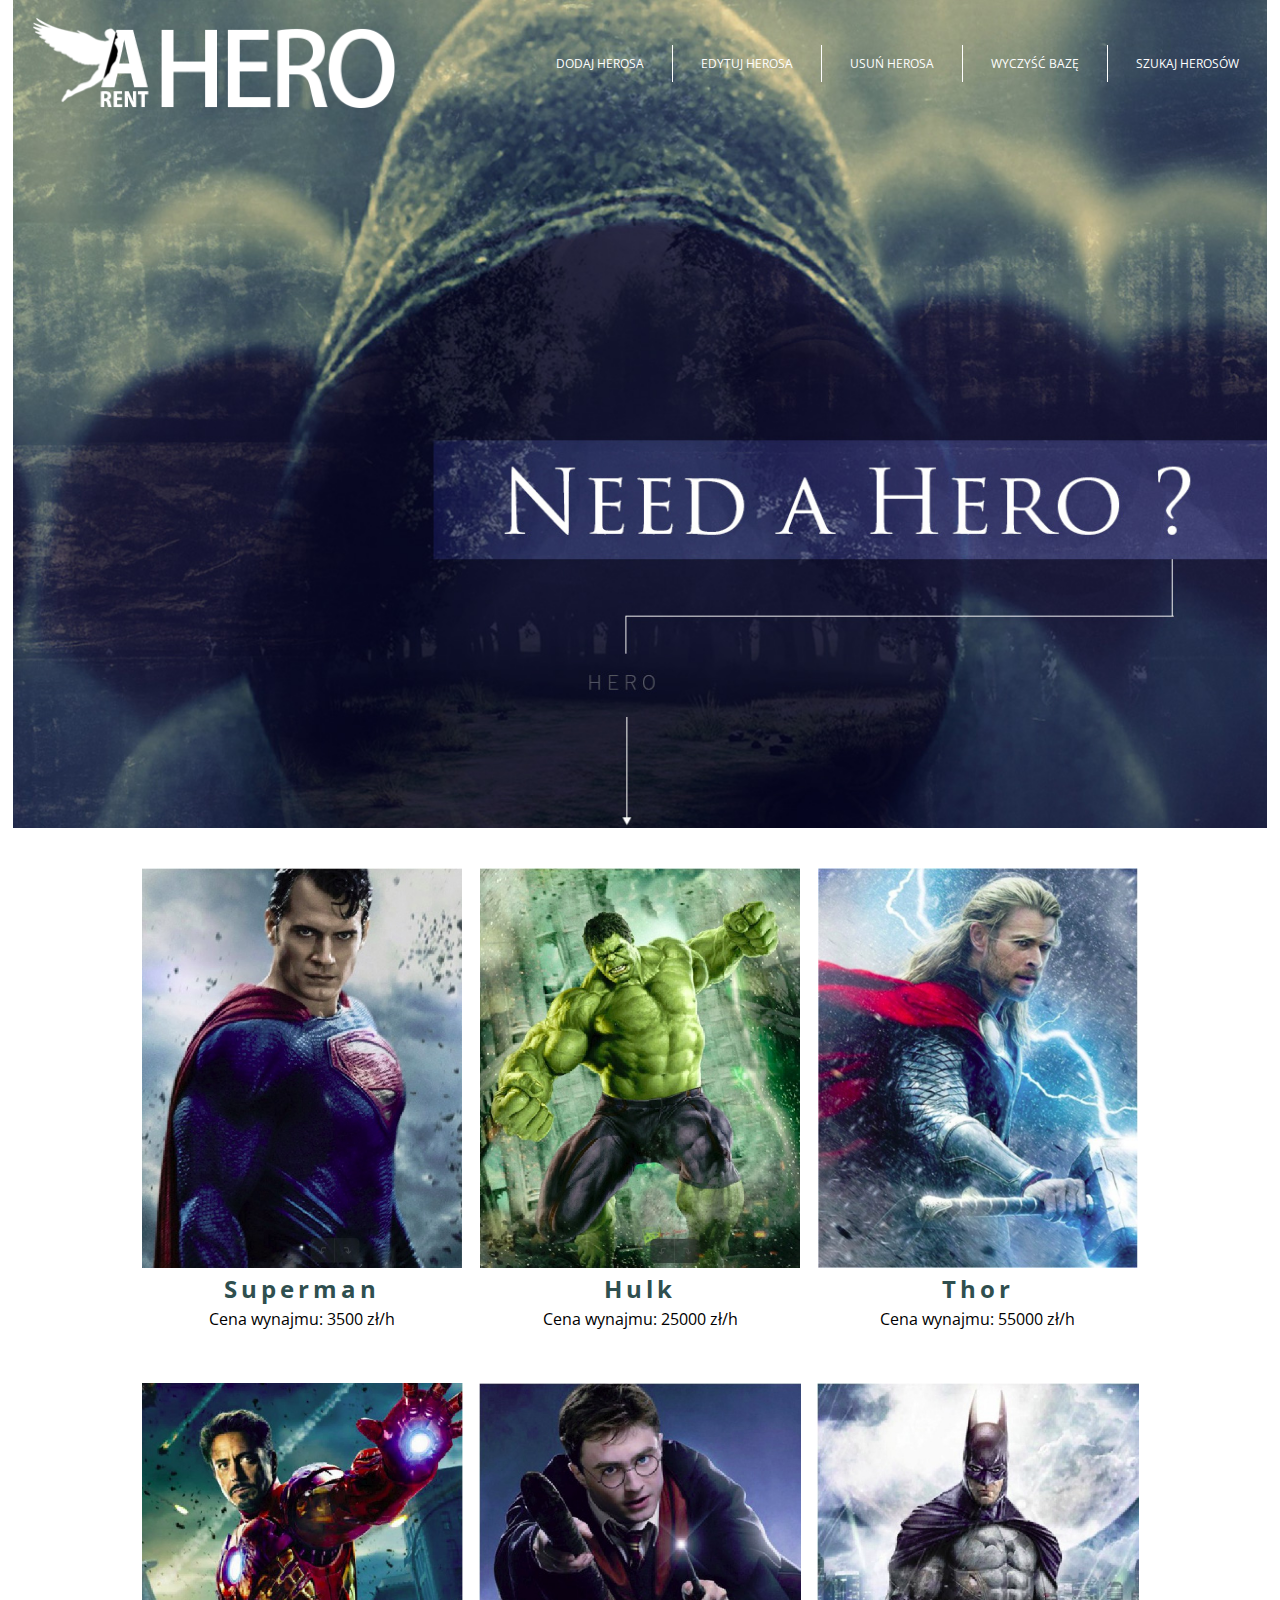
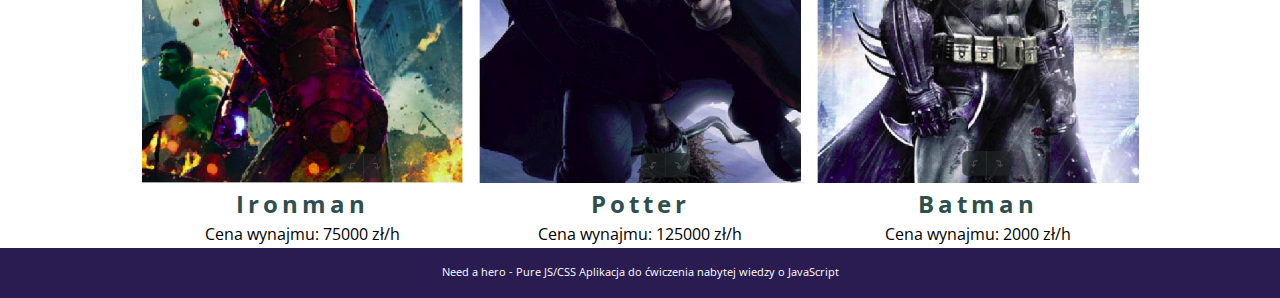
<file: index.html>
<!DOCTYPE html>
<html lang="pl">

<head>
  <meta charset="UTF-8">
  <title>RENT A HERO</title>
  <meta name="viewport" content="width=device-width, initial-scale=1.0">
  <link href="https://fonts.googleapis.com/css?family=Open+Sans&amp;subset=latin-ext" rel="stylesheet">
  <link rel="stylesheet" href="style.css" type="text/css" />

</head>


<body>
  <div id="container">
    <header>

      <div class="logo">
        <a href="index.html"><img src="images/logo.png" alt="logo"></a>
      </div>

      <div>
        <nav>
          <ul>
            <li><a href="dodajherosa.html">dodaj herosa</a></li>
            <li><a href="#">edytuj herosa</a></li>
            <li><a href="#">usuń herosa</a></li>
            <li><a href="#">wyczyść bazę</a></li>
            <li><a href="#">szukaj herosów</a></li>
          </ul>
        </nav>
      </div>
    </header>

    <aside>
      <div class="koszykpusty">
        <h1 class="koszyk1">Koszyk</h1>
        <h1 class="koszyk2">Do zapłaty: 0,00 zł</h1>
        <div>
          <p class="koszyk3">Twój koszyk jest pusty.</p>
        </div>
      </div>

      <div class="koszykpelny">
        <h1 class="koszyk1">Koszyk</h1>
        <h1 class="koszyk2">Do zapłaty: 0,00 zł</h1>

        <img class="basket_item_image">
        <img class="basket_item_image">
        <img class="basket_item_image">
      </div>

    </aside>

    <section class="herosi">
      <div id="superman" class="heros">
        <img src="images/superman.jpg" alt="superman">
        <h2>Superman</h2>
        <p>Cena wynajmu: 3500 zł/h</p>
      </div>
      <div id="hulk" class="heros">
        <img src="images/hulk.jpg" alt="hulk">
        <h2>Hulk</h2>
        <p>Cena wynajmu: 25000 zł/h</p>
      </div>
      <div id="thor" class="heros">
        <img src="images/thor.jpg" alt="thor">
        <h2>Thor</h2>
        <p>Cena wynajmu: 55000 zł/h</p>
      </div>
      <div id="ironman" class="heros">
        <img src="images/ironman.jpg" alt="ironman">
        <h2>Ironman</h2>
        <p>Cena wynajmu: 75000 zł/h</p>
      </div>
      <div id="potter" class="heros">
        <img src="images/potter.jpg" alt="Potter">
        <h2>Potter</h2>
        <p>Cena wynajmu: 125000 zł/h</p>
      </div>
      <div id="batman" class="heros">
        <img src="images/batman.jpg" alt="batman">
        <h2>Batman</h2>
        <p>Cena wynajmu: 2000 zł/h</p>
      </div>
    </section>

    <!-- The Modal -->
    <div id="myModal" class="modal">

      <!-- Modal content -->
      <div class="modal-content">
        <span class="close">&times;</span>
        <img class="imghero" src="images/superman.jpg" alt="superman">

        <div class="describehero">
          <h1 class="namehero">I'm the batman!</h1>
          <p class="describe">Lorem ipsum dolor sit amet, consectetur adipisicing elit. Corporis, sequi ullam est magnam, ab nesciunt quam minima in assumenda error. Fuga, ad adipisci veniam deserunt, quasi itaque fugiat at quos!</p>
          <h2 class="pricehero">wynajem: 25 000 zł/h</h2>
          <button id="add_to_basket">Dodaj do koszyka</button>
        </div>
      </div>
    </div>

    <footer>
      <p>Need a hero - Pure JS/CSS Aplikacja do ćwiczenia nabytej wiedzy o JavaScript</p>
    </footer>
    <script src="script.js"></script>

  </div>



</body>


</html>
</file>
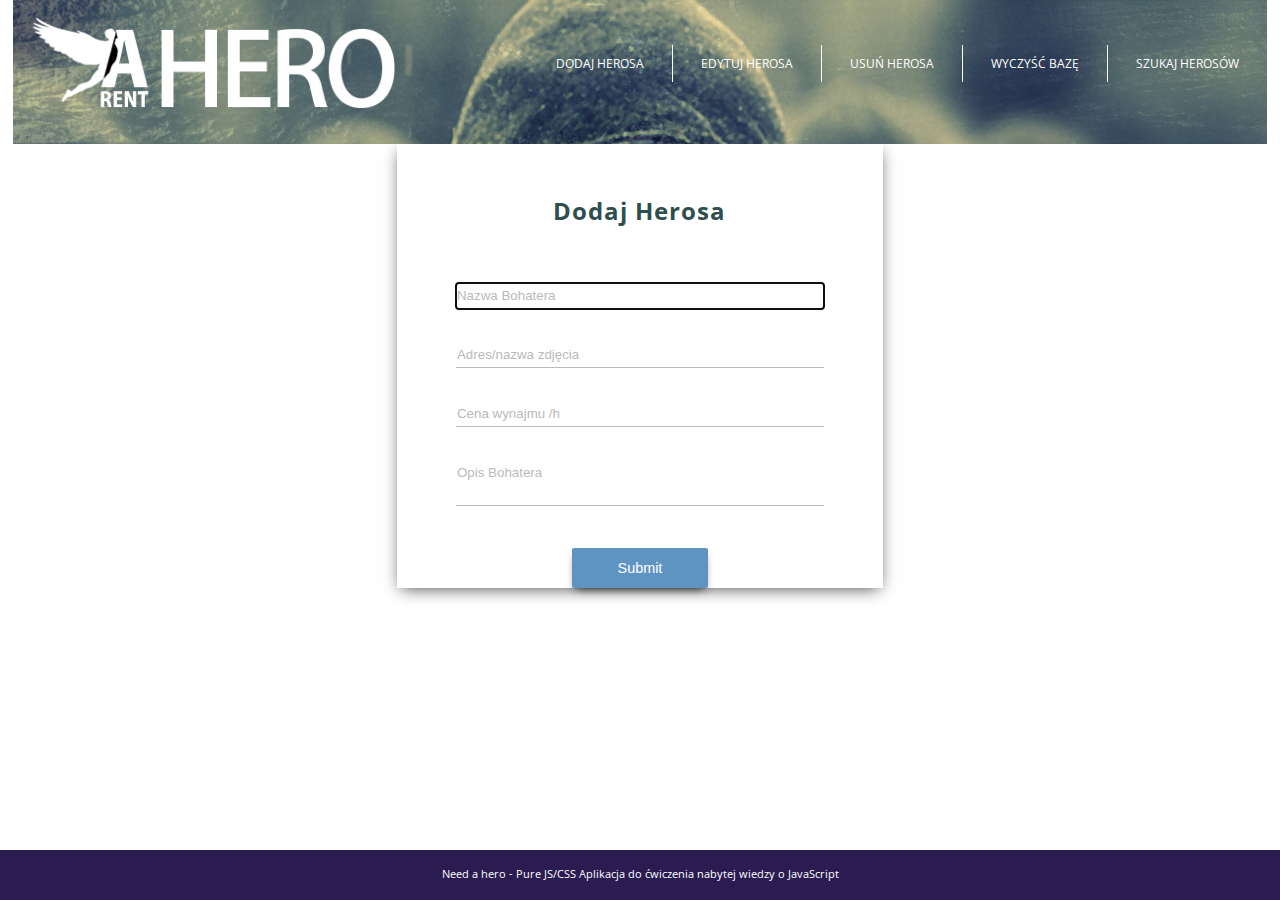
<file: dodajherosa.html>
<!DOCTYPE html>
<html lang="pl">

<head>
  <meta charset="UTF-8">
  <title>RENT A HERO</title>
  <meta name="viewport" content="width=device-width, initial-scale=1.0">
  <link href="https://fonts.googleapis.com/css?family=Open+Sans&amp;subset=latin-ext" rel="stylesheet">
  <link rel="stylesheet" href="style.css" type="text/css" />
</head>

<body>
  <div id="container">
    <header class="dodajherosa">

      <div class="logo">
        <a href="index.html"><img src="images/logo.png" alt="logo"></a>
      </div>

      <div>
        <nav>
          <ul>
            <li><a href="dodajherosa.html">dodaj herosa</a></li>
            <li><a href="#">edytuj herosa</a></li>
            <li><a href="#">usuń herosa</a></li>
            <li><a href="#">wyczyść bazę</a></li>
            <li><a href="#">szukaj herosów</a></li>
          </ul>
        </nav>
      </div>
    </header>

    <section class="formularz">
      <div class="formularz">
        <h1>Dodaj Herosa</h1>
        <form action="x.php" enctype="multipart/form-data" method="get">
          <p class="input"><input required autofocus type="text" name="nazwa bohatera" placeholder="Nazwa Bohatera"></p>

          <p class="input"><input required autofocus type="text" name="Adres/nazwa zdjęcia" placeholder="Adres/nazwa zdjęcia"></p>

          <p class="input"><input required autofocus type="text" name="cena wynajmu" placeholder="Cena wynajmu /h"></p>

          <p class="input"><input class="opisbohatera" required autofocus type="text" name="Opis Bohatera" placeholder="Opis Bohatera"></p>
          <button class="button">Submit</button>
        </form>
      </div>
    </section>

    <footer>
      <p>Need a hero - Pure JS/CSS Aplikacja do ćwiczenia nabytej wiedzy o JavaScript</p>
    </footer>
  </div>
</body>

</html>
</file>
<file: style.css>
* {
  margin: 0;
  padding: 0;
  box-sizing: border-box;
}

html {
  font-family: 'Open Sans', sans-serif;
  font-size: 12px;
  height: 100%;
}

#container {
  min-height: 100vh;
  position: relative;
}

header {
  position: relative;
  margin: 0 auto;
  background-image: url("images/home-slide01.jpg");
  background-position: center;
  background-size: cover;
  background-repeat: no-repeat;
  height: 92vh;
  width: 98vw;
}

header.dodajherosa {
  position: relative;
  margin: 0 auto;
  height: 16vh;
  background-position: top;
}

div.logo img {
  height: 10vh;
  width: auto;
  position: absolute;
  float: left;
  top: 18px;
  left: 20px;
}

@media (orientation: portrait) and (min-width: 1025px) {
  header {
    height: 40vh;
  }
}

@media (orientation: landscape) and (min-width: 1025px) {
    {
    height: 92vh;
    width: 98vw;
  }
}

@media (orientation: portrait) and (max-width: 761px) {
  header {
    height: 40vh;
  }
  div.logo img {
    height: 5vh;
  }
}

/*nawigacja*/

div nav {
  float: right;
}

div nav ul {
  list-style: none;
}

div nav ul li {
  float: left;
  margin: 45px auto;
}

div nav ul li a {
  color: white;
  font-size: 1rem;
  text-decoration: none;
  border-right: 1px solid white;
  padding: 10px 28px;
  margin: 20px auto;
  text-transform: uppercase;
}

nav ul li:nth-child(5) a {
  border-right: none;
}


@media (min-width: 1025px) {

  div nav ul li {
    margin: 55px auto;
  }
}

@media (max-width: 761px) {}

/* Sections */

section {
  max-width: 1024px;
  margin: 5vh auto;
  font-size: 0;
  margin: 0 auto;
  text-align: center;
}

section h2,
h1 {
  font-family: 'Open Sans', sans-serif;
  color: darkslategray;
  letter-spacing: 3px;
  font-size: 1.2rem;
  text-align: center;
  padding: 4px 0 0 0;
}

section p {
  font-size: 0.9rem;
  text-align: center;
  margin: 0 30px 50px 30px;
  line-height: 180%;
}

section.herosi div {
  display: inline-block;
  width: 50%;
}

section div img {
  height: 400px;
}

section .img:hover {
  background-color: aqua;
}

@media (min-width: 1025px) {
  section h2,
  h1 {
    letter-spacing: 4px;
    font-size: 2rem;
    text-align: center;
  }

  section p {
    font-size: 1.3rem;
    text-align: center;
    margin: 0 30px 50px 30px;
    line-height: 180%;
  }
  section.herosi div {
    display: inline-block;
    width: 33%;
  }
}

@media (max-width: 761px) {
  section h2,
  h1 {
    letter-spacing: 4px;
    font-size: 2rem;
    text-align: center;
  }

  section p {
    font-size: 1.3rem;
    text-align: center;
    margin: 0 30px 50px 30px;
    line-height: 180%;
  }

  section.herosi div {
    display: inline-block;
    width: 100%;
  }
}

/*formularz*/

section.formularz {
  padding: 30px auto;
  height: 80%;
  width: 40%;
  text-align: center;
  /*  height: 0 auto;*/
  width: 38%;
  box-shadow: 0px 4px 16px -4px rgba(0, 0, 0, 0.75);
}

section.formularz h1,
h2 {
  font-size: 24px;
  padding: 50px 0 33px 0;
  /*  margin: auto 0;*/
  letter-spacing: 1px;
  text-align: center;
  /*  padding: center;*/
  /*  padding: 0 0 10px 0;*/
}

.input {
  margin: 20px auto 30px auto;
}

section .formularz input {
  border: 0;
  border-bottom: 1.4px solid #bababa;
  padding: 5px 190px 5px 1px;
  margin: auto 30px;
}

section.formularz .opisbohatera {
  padding: 5px 190px 25px 1px;
}

::placeholder {
  color: #bababa;
  opacity: 1;
}

button.button {
  display: block;
  font-size: 1.2rem;
  background-color: #5E94C2;
  color: white;
  margin: 42px auto;
  border: none;
  border-radius: 2px;
  cursor: pointer;
  height: 40px;
  width: 28%;
  box-shadow: 0px 5px 10px -4px rgba(0, 0, 0, 0.75);
}

/* Modal */

.modal {
  display: none;
  position: fixed;
  z-index: 1;
  padding-top: 100px;
  left: 0;
  top: 0;
  width: 100%;
  height: 100%;
  overflow: auto;
  background-color: rgb(0, 0, 0);
  background-color: rgba(0, 0, 0, 0.8);
}

/* Modal Content */

.modal-content {
  position: relative;
  background-color: #fefefe;
  margin: auto;
  padding: 20px;
  border: 1px solid #888;
  width: 70%;
  height: 60%;
}

img.imghero {
  position: absolute;
  padding: 20px;
  top: 20px;
  left: 8px;
  height: 85%;
}

.describehero {
  padding-right: 100px;
  padding-left: 230px;
  color: gray;

}

h1.namehero {
  font-size: 2.6rem;
  margin-bottom: 20px 0 0 0;
  padding: 15px 0 15px 0;
  text-transform: uppercase;
  text-align: left;
}

h2.pricehero {
  text-align: left;
  padding: 34px 0;
}


#add_to_basket {
  position: absolute;
  padding: 15px 25px;
  border: none;
  color: white;
  background-color: #01AB55;
}


/* The Close Button */

.close {
  color: #aaaaaa;
  float: right;
  font-size: 28px;
  font-weight: bold;
}

.close:hover,
.close:focus {
  color: #000;
  text-decoration: none;
  cursor: pointer;
}

/*Koszyk*/

aside {
  padding: 20px;
}

aside .koszykpusty {
  display: none;
  position: relative;
  border: 1px solid black;
  width: 80vw;
  height: 20vh;
  margin: 0 auto;
}

aside .koszyk1 {
  position: absolute;
  display: block;
  width: 33.33%;
  font-size: 1.7rem;
  padding: 1px 50px 3px 1px;
  margin: 3px 5px;
  border-bottom: 1px solid gray;
}

aside .koszyk2 {
  text-align: right;
  top: 1%;
  right: 1%;
  font-size: 1.7rem;
}

.koszyk3 {
  position: absolute;
  font-size: 1.3rem;
  color: gray;
  top: 50%;
  left: 45%;
}

.koszykpelny {
  display: none;
  position: relative;
  border: 1px solid black;
  width: 80vw;
  height: 56vh;
  margin: 0 auto;
}

aside div img {
  padding: 5% 5%;
  max-width: 30%;
  text-align: center;
}

/* Stopka*/

footer {
  position: absolute;
  bottom: 0px;
  width: 100%;
  height: 50px;
  background-color: #2A1C51;
}

footer p {
  color: white;
  text-align: center;
  font-size: 0.9rem;
  padding: 1.3rem 0;
}
</file>
